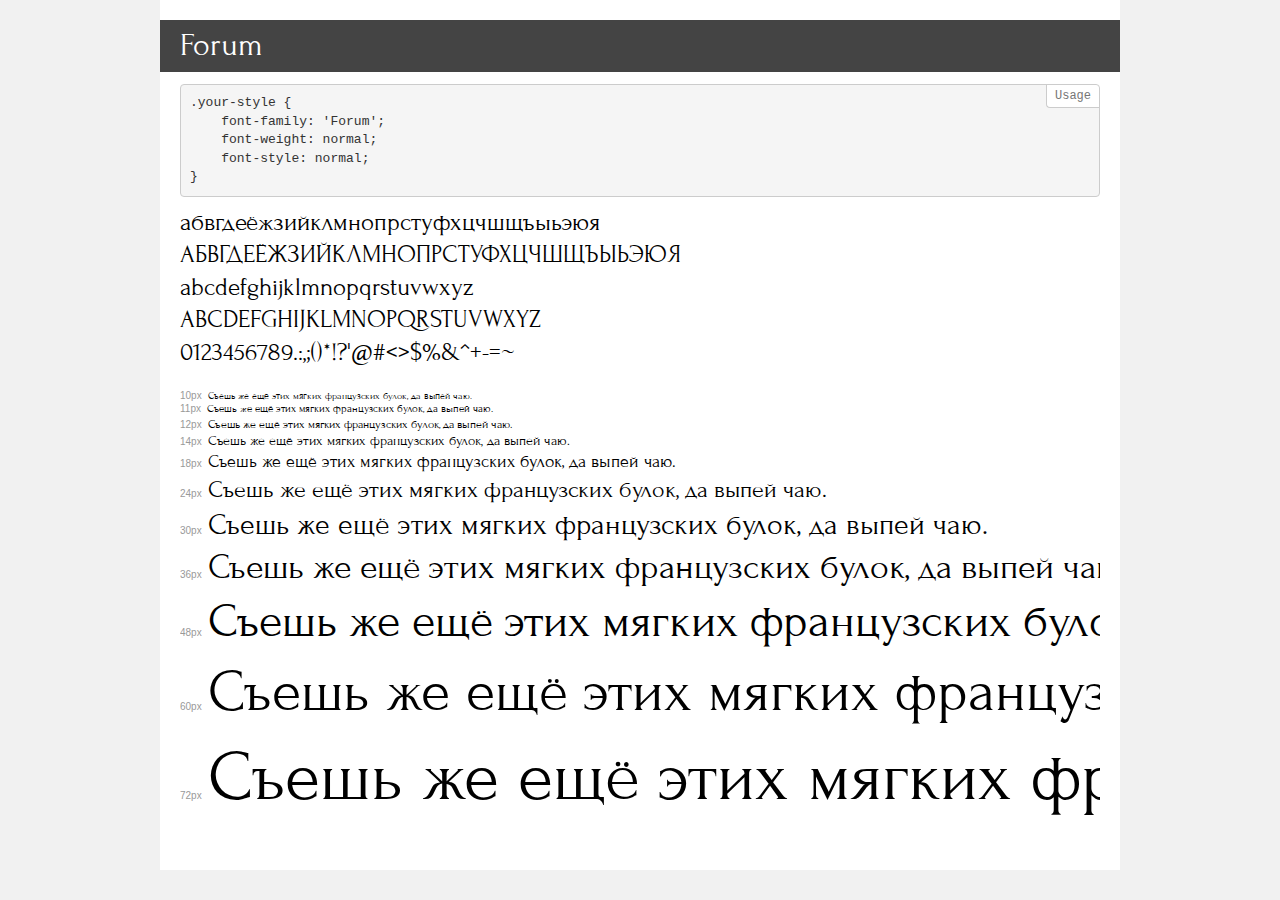
<file: library/fonts/forum/demo.html>
<!DOCTYPE html>
<html>
<head>
	<meta charset="utf-8">
	<meta http-equiv="X-UA-Compatible" content="IE=edge">
	<meta name="viewport" content="width=device-width, initial-scale=1">
	<meta name="robots" content="noindex, noarchive">
	<title>Transfonter demo</title>
	<link href="stylesheet.css" rel="stylesheet">
	<style>
		/*
		http://meyerweb.com/eric/tools/css/reset/
		v2.0 | 20110126
		License: none (public domain)
		*/
		html, body, div, span, applet, object, iframe,
		h1, h2, h3, h4, h5, h6, p, blockquote, pre,
		a, abbr, acronym, address, big, cite, code,
		del, dfn, em, img, ins, kbd, q, s, samp,
		small, strike, strong, sub, sup, tt, var,
		b, u, i, center,
		dl, dt, dd, ol, ul, li,
		fieldset, form, label, legend,
		table, caption, tbody, tfoot, thead, tr, th, td,
		article, aside, canvas, details, embed,
		figure, figcaption, footer, header, hgroup,
		menu, nav, output, ruby, section, summary,
		time, mark, audio, video {
			margin: 0;
			padding: 0;
			border: 0;
			font-size: 100%;
			font: inherit;
			vertical-align: baseline;
		}
		/* HTML5 display-role reset for older browsers */
		article, aside, details, figcaption, figure,
		footer, header, hgroup, menu, nav, section {
			display: block;
		}
		body {
			line-height: 1;
		}
		ol, ul {
			list-style: none;
		}
		blockquote, q {
			quotes: none;
		}
		blockquote:before, blockquote:after,
		q:before, q:after {
			content: '';
			content: none;
		}
		table {
			border-collapse: collapse;
			border-spacing: 0;
		}
		/* common styles */
		body {
			background: #f1f1f1;
			color: #000;
		}
		.page {
			background: #fff;
			width: 920px;
			margin: 0 auto;
			padding: 20px 20px 0 20px;
			overflow: hidden;
		}
		.font-container {
			overflow-x: auto;
			overflow-y: hidden;
			margin-bottom: 40px;
			line-height: 1.3;
			white-space: nowrap;
			padding-bottom: 5px;
		}
		h1 {
			position: relative;
			background: #444;
			font-size: 32px;
			color: #fff;
			padding: 10px 20px;
			margin: 0 -20px 12px -20px;
		}
		.letters {
			font-size: 25px;
			margin-bottom: 20px;
		}
		.s10:before {
			content: '10px';
		}
		.s11:before {
			content: '11px';
		}
		.s12:before {
			content: '12px';
		}
		.s14:before {
			content: '14px';
		}
		.s18:before {
			content: '18px';
		}
		.s24:before {
			content: '24px';
		}
		.s30:before {
			content: '30px';
		}
		.s36:before {
			content: '36px';
		}
		.s48:before {
			content: '48px';
		}
		.s60:before {
			content: '60px';
		}
		.s72:before {
			content: '72px';
		}
		.s10:before, .s11:before, .s12:before, .s14:before,
		.s18:before, .s24:before, .s30:before, .s36:before,
		.s48:before, .s60:before, .s72:before {
			font-family: Arial, sans-serif;
			font-size: 10px;
			font-weight: normal;
			font-style: normal;
			color: #999;
			padding-right: 6px;
		}
		pre {
			display: block;
			position: relative;
			padding: 9px;
			margin: 0 0 10px;
			font-family: Monaco, Menlo, Consolas, "Courier New", monospace !important;
			font-size: 13px;
			line-height: 1.428571429;
			color: #333;
			font-weight: normal !important;
			font-style: normal !important;
			background-color: #f5f5f5;
			border: 1px solid #ccc;
			overflow-x: auto;
			border-radius: 4px;
		}
		pre:after {
			display: block;
			position: absolute;
			right: 0;
			top: 0;
			content: 'Usage';
			line-height: 1;
			padding: 5px 8px;
			font-size: 12px;
			color: #767676;
			background-color: #fff;
			border: 1px solid #ccc;
			border-right: none;
			border-top: none;
			border-radius: 0 4px 0 4px;
			z-index: 10;
		}
		/* responsive */
		@media (max-width: 959px) {
			.page {
				width: auto;
				margin: 0;
			}
		}
	</style>
</head>
<body>
<div class="page">
	<div class="demo" style="font-family: 'Forum'; font-weight: normal; font-style: normal;">
		<h1>Forum</h1>
		<pre>.your-style {
    font-family: 'Forum';
    font-weight: normal;
    font-style: normal;
}</pre>
		<div class="font-container">
			<p class="letters">
				абвгдеёжзийклмнопрстуфхцчшщъыьэюя <br />
				АБВГДЕЁЖЗИЙКЛМНОПРСТУФХЦЧШЩЪЫЬЭЮЯ <br />
				abcdefghijklmnopqrstuvwxyz <br />
				ABCDEFGHIJKLMNOPQRSTUVWXYZ <br />				0123456789.:,;()*!?'@#<>$%&^+-=~
			</p>
			<p class="s10" style="font-size: 10px;">Съешь же ещё этих мягких французских булок, да выпей чаю.</p>
			<p class="s11" style="font-size: 11px;">Съешь же ещё этих мягких французских булок, да выпей чаю.</p>
			<p class="s12" style="font-size: 12px;">Съешь же ещё этих мягких французских булок, да выпей чаю.</p>
			<p class="s14" style="font-size: 14px;">Съешь же ещё этих мягких французских булок, да выпей чаю.</p>
			<p class="s18" style="font-size: 18px;">Съешь же ещё этих мягких французских булок, да выпей чаю.</p>
			<p class="s24" style="font-size: 24px;">Съешь же ещё этих мягких французских булок, да выпей чаю.</p>
			<p class="s30" style="font-size: 30px;">Съешь же ещё этих мягких французских булок, да выпей чаю.</p>
			<p class="s36" style="font-size: 36px;">Съешь же ещё этих мягких французских булок, да выпей чаю.</p>
			<p class="s48" style="font-size: 48px;">Съешь же ещё этих мягких французских булок, да выпей чаю.</p>
			<p class="s60" style="font-size: 60px;">Съешь же ещё этих мягких французских булок, да выпей чаю.</p>
			<p class="s72" style="font-size: 72px;">Съешь же ещё этих мягких французских булок, да выпей чаю.</p>
		</div>
	</div>
</div>
</body>
</html>
</file>
<file: library/fonts/forum/stylesheet.css>
/* This stylesheet generated by Transfonter (https://transfonter.org) on July 5, 2017 12:43 AM */

@font-face {
	font-family: 'Forum';
	src: url('Forum.eot');
	src: local('Forum'),
		url('Forum.eot?#iefix') format('embedded-opentype'),
		url('Forum.woff') format('woff'),
		url('Forum.ttf') format('truetype');
	font-weight: normal;
	font-style: normal;
}
</file>
